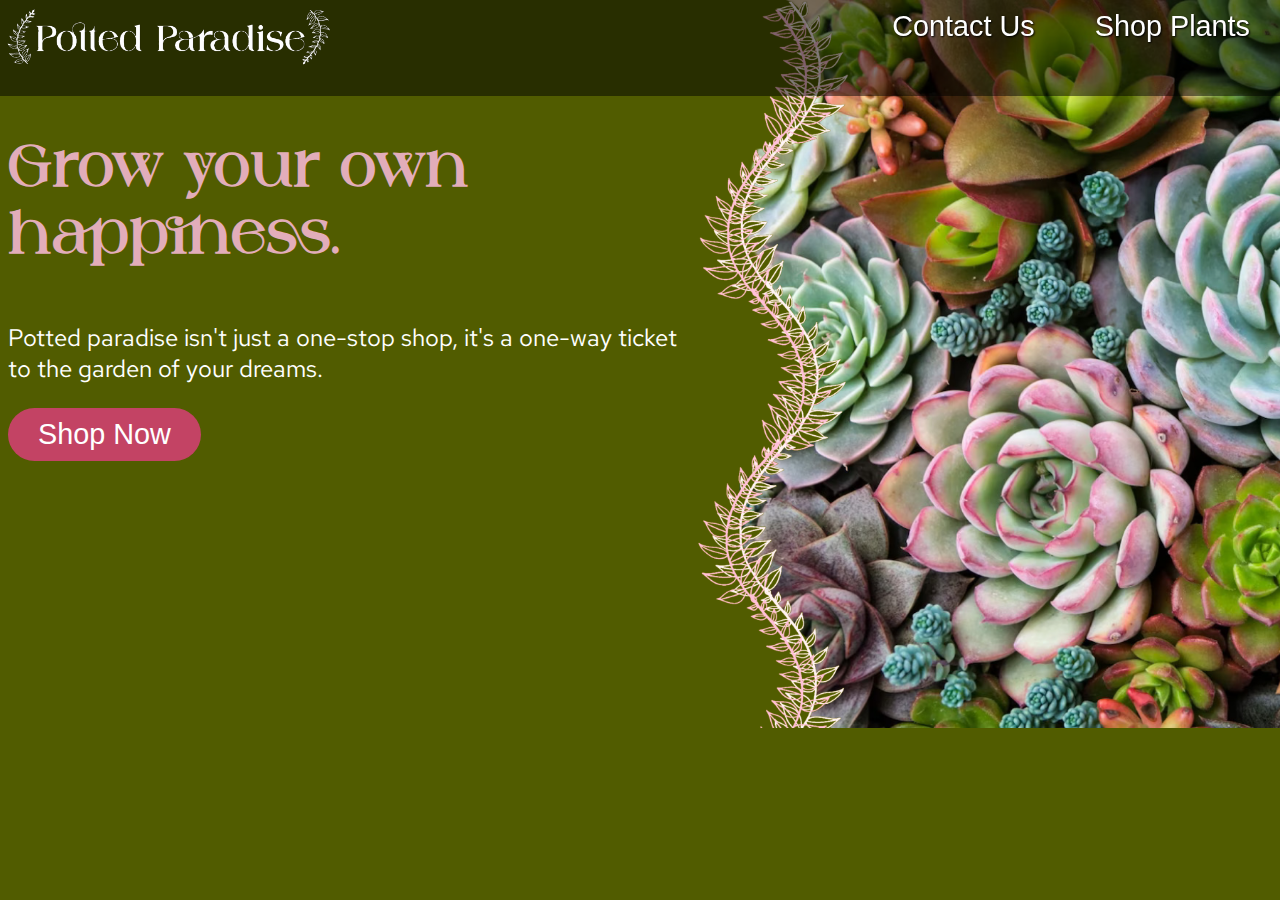
<file: src/templates/index.html>
<!DOCTYPE html>
<html>
    <head>
        <title>Comp 3340 Group Project</title>
        <link rel="preconnect" href="https://fonts.googleapis.com">
        <link rel="preconnect" href="https://fonts.gstatic.com" crossorigin>
        <link href="https://fonts.googleapis.com/css2?family=Red+Hat+Text&display=swap" rel="stylesheet">

        <script src="../static/js/slides.js"></script>

        <link rel="stylesheet" href="../static/css/main.css">
        <link rel="stylesheet" href="../static/css/slides.css">
        <link rel="stylesheet" href="../static/css/home.css">
        <link rel="icon" href="../static/images/p-logo.png">
    </head>


    <body class="home-page">

        <header>
            <img src="../static/images/logo-cropped.png" alt="Potted Paradise" width="350px"/>
            <button class="btn-transparent" onclick="window.location.href='/shop/'">Shop Plants</button>
            <button class="btn-transparent" onclick="window.location.href='/contact/'">Contact Us</button>

        </header>

        <section>
            <h1>Grow your own happiness.</h1>
            <p class="white">Potted paradise isn't just a one-stop shop, it's a one-way ticket to the garden of your dreams.</p>

            <button class="btn-pink" onclick="window.location.href='/shop/'">Shop Now</button>
        </section>

        <!-- Slideshow container -->
        <div class="slideshow-container">


            <!-- Full-width images with number and caption text -->
            <div class="mySlides fade">
                <p class="numbertext">1 / 3</p>
                <img src="../static/images/echeveria.png">
                <p class="white">Assorted Echeverias</p>
            </div>
        
            <div class="mySlides fade">
                <p class="numbertext">2 / 3</p>
                <img src="../static/images/snakeplant.png" >
                <p class="white">Snake Plants</p>
            </div>
        
            <div class="mySlides fade">
                <p class="numbertext">3 / 3</p>
                <img src="../static/images/moneytree.png" >
                <p class="white">Money Trees</p>
            </div>
        
            <!-- Next and previous buttons -->
            <a class="prev" onclick="plusSlides(-1)">&#10094;</a>
            <a class="next" onclick="plusSlides(1)">&#10095;</a>
        </div>
        
    </body>
</html>
</file>
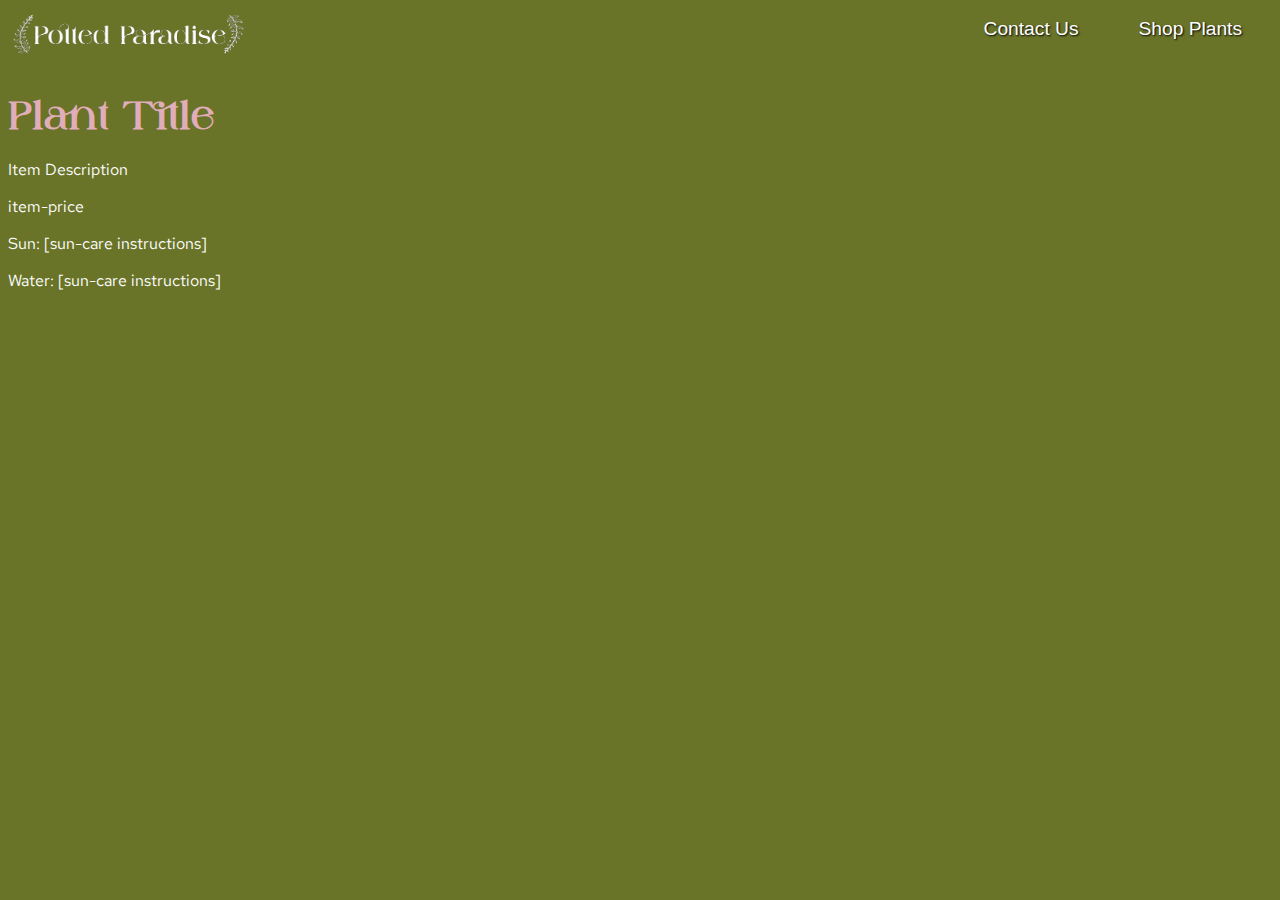
<file: src/pages/product-page.html>
<html>
    <head>
        <title>Product Page</title>
        <link rel="preconnect" href="https://fonts.googleapis.com">
        <link rel="preconnect" href="https://fonts.gstatic.com" crossorigin>
        <link href="https://fonts.googleapis.com/css2?family=Red+Hat+Text&display=swap" rel="stylesheet">

        <link rel="stylesheet" href="../css/main.css">
    </head>
    <body class="produt-page">
       
        <navbar>
            <img src="../images/Logo-cropped.png" alt="Potted Paradise" width="250px"/>
            <button class="btn-transparent" onclick="window.location.href='shop.html'">Shop Plants</button>
            <button class="btn-transparent" onclick="window.location.href='shop.html'">Contact Us</button>

        </navbar>

        <h1>Plant Title</h1>
        <p>Item Description</p>

        <p>item-price</p>
        
        <p>Sun: [sun-care instructions]</p>
        <p>Water: [sun-care instructions]</p>


        
    </body>
</html>
</file>
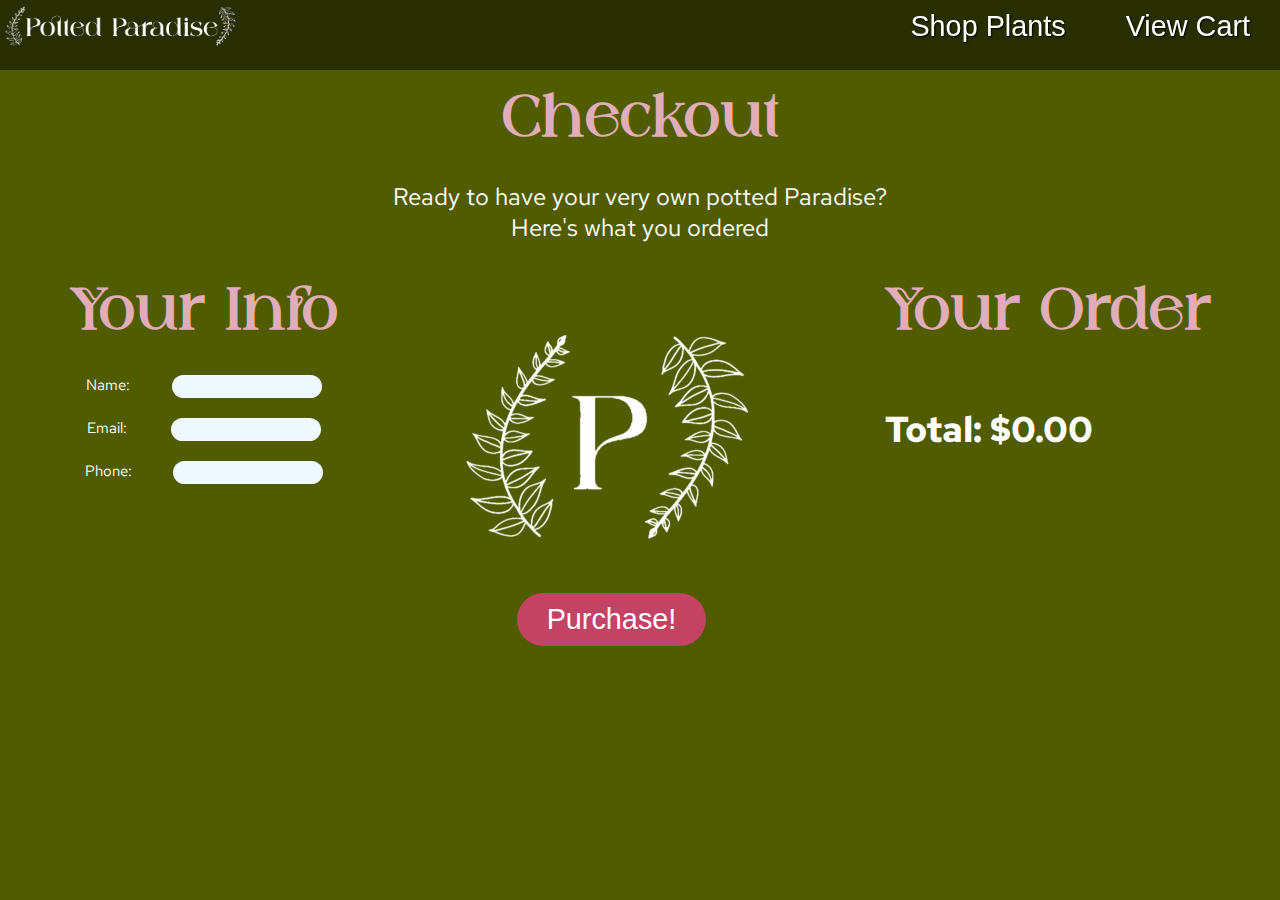
<file: src/templates/checkout.html>
<!DOCTYPE html>
<html lang="en">
<head>
    <title>Checkout Page</title>
    <link rel="preconnect" href="https://fonts.googleapis.com">
    <link rel="preconnect" href="https://fonts.gstatic.com" crossorigin>
    <link href="https://fonts.googleapis.com/css2?family=Red+Hat+Text&display=swap" rel="stylesheet">

    <script src="../static/js/checkout.js" defer></script>
    
    <link rel="stylesheet" href="../static/css/main.css">
    <link rel="stylesheet" href="../static/css/checkout.css">
    <link rel="icon" href="../static/images/p-logo.png">
</head>
<body class="checkout-page">
   
        <header>
            <a href="../../">
                <img src="../static/images/logo-cropped.png" alt="Potted Paradise" href="../../" width="250" />
            </a>
            <button class="btn-transparent" onclick="window.location.href='/checkout/'">View Cart</button>
            <button class="btn-transparent" onclick="window.location.href='/shop/'">Shop Plants</button>
        </header>


        <section class="center">
            <h1>Checkout</h1>
            <p>Ready to have your very own potted Paradise?</p>
            <p>Here's what you ordered</p>
        </section>
     
    
        <div class="content-wrap">

            <div>       
                <h1>Your Info</h1>
                <form id="info">
                    <div class="field">
                        <label for="name"> Name:</label>
                        <input type="text" id="name" name="name">
                    </div>

                    <div class="field">
                        <label for="email"> Email:</label>
                        <input type="text" id="email" name="email">
                    </div>

                    <div class="field">
                        <label for="phoneNo."> Phone:</label>
                        <input type="text" id="phoneNo." name="phoneNo.">
                    </div>
                </form>
            </div>

            <div class="center">
                <img src="../static/images/p-logo.png" alt="Logo" >
                <button type="button" id="submit" class="btn-pink">Purchase!</button>
            </div>

            <div class="cart">
                <h1>Your Order</h1>
                <div class="invoice"></div>
            </div>
        </div>    

    </body>
</html>
</file>
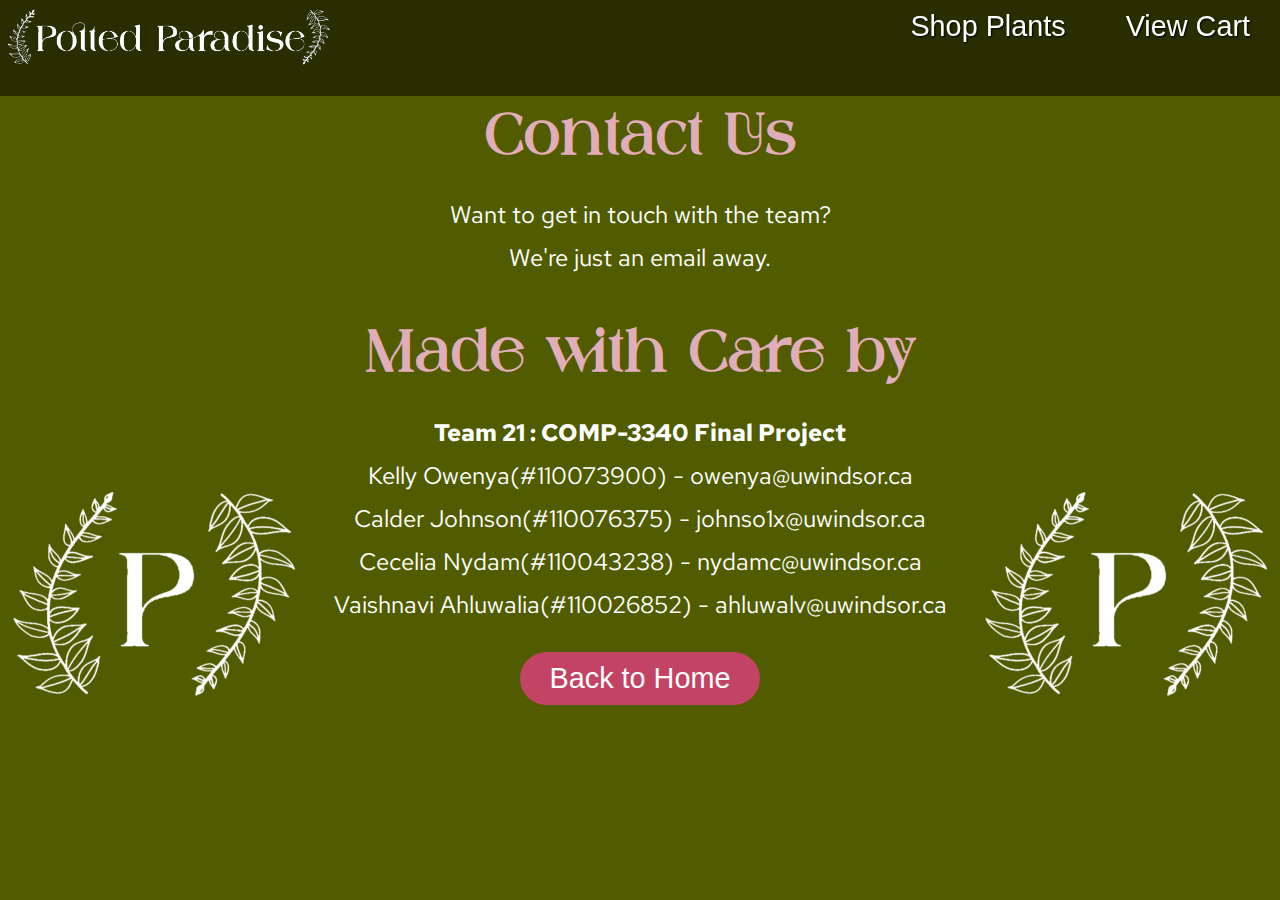
<file: src/templates/contact.html>
<!DOCTYPE html>
<html lang="en">
<head>
    <title>Contact Page</title>
    <link rel="preconnect" href="https://fonts.googleapis.com">
    <link rel="preconnect" href="https://fonts.gstatic.com" crossorigin>
    <link href="https://fonts.googleapis.com/css2?family=Red+Hat+Text&display=swap" rel="stylesheet">
    
    <link rel="stylesheet" href="../static/css/main.css">
    <link rel="stylesheet" href="../static/css/contact.css">
    <link rel="icon" href="../static/images/p-logo.png">
</head>
<body class="contact-page">
   
    <header>
        <a href="../../">
            <img src="../static/images/logo-cropped.png" alt="Potted Paradise" href="../../" width="350" />
        </a>
        <button class="btn-transparent" onclick="window.location.href='/checkout/'">View Cart</button>
        <button class="btn-transparent" onclick="window.location.href='/shop/'">Shop Plants</button>
    </header>

    
    <img class="p-logo" src="../static/images/p-logo.png" alt="Logo">

    <section>
        <h1>Contact Us</h1>
        <p>Want to get in touch with the team?</p>
        <p>We're just an email away.</p>
    </section>
   

    <section class="team">
        <h1 >Made with Care by</h1>
        <p><b>Team 21 : COMP-3340 Final Project </b></p>
        <p>Kelly Owenya(#110073900) - owenya@uwindsor.ca<br></p>
        <p>Calder Johnson(#110076375) - johnso1x@uwindsor.ca<br></p>
        <p>Cecelia Nydam(#110043238) - nydamc@uwindsor.ca<br></p>
        <p>Vaishnavi Ahluwalia(#110026852) - ahluwalv@uwindsor.ca<br></p>
    </section>        

    <section>
        <button class="btn-pink" onclick="window.location.href='../../'">Back to Home</button>
    </section>

    <img class="p-logo"src="../static/images/p-logo.png" alt="Logo">
    
</body>
</html>
</file>
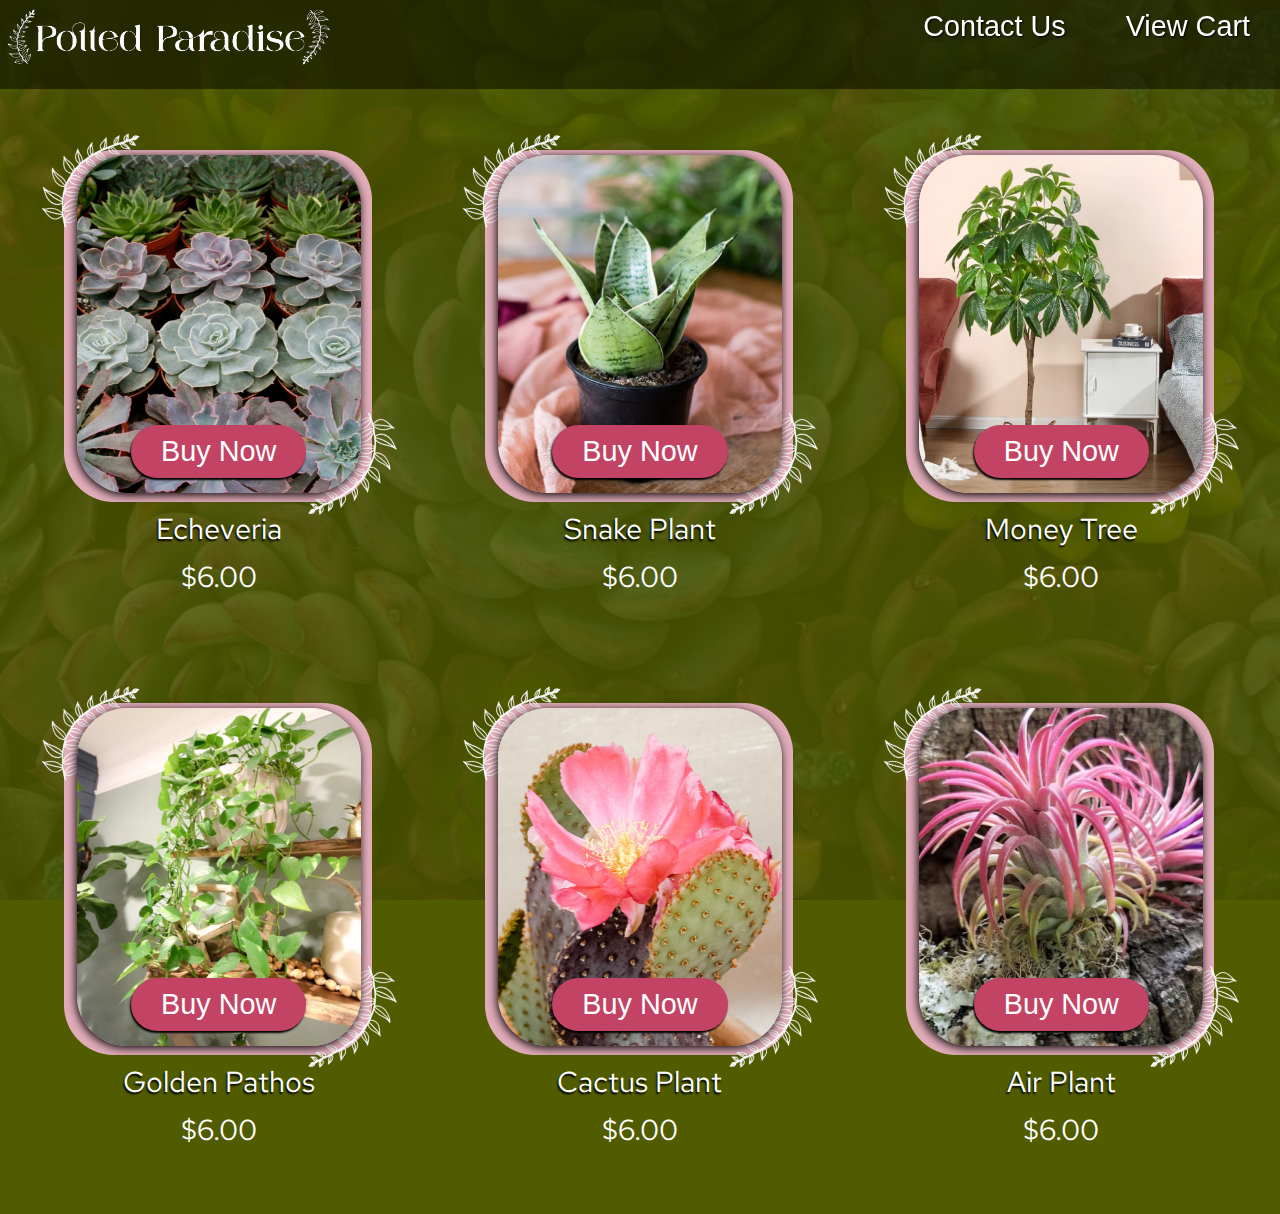
<file: src/templates/shop.html>
<html>
    <head>
        <title>Shop Now</title>
        <link rel="preconnect" href="https://fonts.googleapis.com">
        <link rel="preconnect" href="https://fonts.gstatic.com" crossorigin>
        <link href="https://fonts.googleapis.com/css2?family=Red+Hat+Text&display=swap" rel="stylesheet">

        <link rel="stylesheet" href="../static/css/main.css">
        <link rel="stylesheet" href="../static/css/shop.css">
        <link rel="icon" href="../static/images/p-logo.png">
    </head>
    <body class="shop">

        <header>
            <a href="/">
            <img src="../static/images/logo-cropped.png" alt="Potted Paradise" href="/" width="350" />
            </a>
            <button class="btn-transparent" onclick="window.location.href='/checkout/'">View Cart</button>
            <button class="btn-transparent" onclick="window.location.href='/contact/'">Contact Us</button>

        </header>
        <section>
            <span class="product-card">
                <img src="../static/images/product-card.png">
                <img src="../static/images/echeveria.png">

                <button class="btn-pink" onclick="window.location.href='/product/echeveria'">Buy Now</button>

                <div class="label">
                    <p>Echeveria</p>
                    <p class="price">$6.00</p>
                </div>
            </span>

            <div class="product-card">
                <img src="../static/images/product-card.png">
                <img src="../static/images/snakeplant.png">

                <button class="btn-pink" onclick="window.location.href='/product/snakeplant'">Buy Now</button>
                
                <div class="label">
                    <p>Snake Plant</p>
                    <p class="price">$6.00</p>
                </div>
        
            </div>

            <span class="product-card">
                <img src="../static/images/product-card.png">
                <img src="../static/images/moneytree.png">

                <button class="btn-pink" onclick="window.location.href='/product/moneytree'">Buy Now</button>
                <div class="label">
                    <p>Money Tree</p>
                    <p class="price">$6.00</p>
                </div>
            </span>

            <span class="product-card">
                <img src="../static/images/product-card.png">
                <img src="../static/images/pothos.png">

                <button class="btn-pink" onclick="window.location.href='/product/pothos'">Buy Now</button>
                <div class="label">
                    <p>Golden Pathos</p>
                    <p class="price">$6.00</p>
                </div>
            </span>

            <span class="product-card">
                <img src="../static/images/product-card.png">
                <img src="../static/images/cactus.png">

                <button class="btn-pink" onclick="window.location.href='/product/cactus'">Buy Now</button>
                <div class="label">
                    <p>Cactus Plant</p>
                    <p class="price">$6.00</p>
                </div>
            </span>

            <span class="product-card">
                <img src="../static/images/product-card.png">
                <img src="../static/images/airplant.png">

                <button class="btn-pink" onclick="window.location.href='/product/airplant'">Buy Now</button>
                <div class="label">
                    <p>Air Plant</p>
                    <p class="price">$6.00</p>
                </div>
            </span>
        </section>

    </body>
</html>
</file>
<file: src/static/css/main.css>
:root{
    /* Define Global Colors here */
    --deep-green: #515c00;
    --deep-green-transparent: #515c0099;
    --light-pink: #E2ADBA;
    --white: #FFFFFF;
    --dark-pink: #C34364;
    --transparent-black: rgba(0,0,0,.5);
 
}
/* Global Styles */
html {
    box-sizing: border-box;
    padding: 0px 0;
}
*, *:before, *:after {
    box-sizing: inherit;
}

@font-face {
    font-family: against_regular;
    src:url("../fonts/against_regular.ttf"), url("../fonts/against_regular.otf") format("opentype");
}
body {
    font-family: 'Red Hat Text', sans-serif;
    color: var(--white);
    background-repeat: no-repeat;
    background-position: top  right;
    background-color: var(--deep-green);
    background-attachment: fixed;
    font-size: 1.5em;
}

header {
    position: fixed; /* Set the navbar to fixed position */
    top: 0; 
    left: 0;
    width: 100%;
    z-index: 3;
    background-color: var(--transparent-black);
}

h1 {
    display: flex;
    font-family: against_regular, monsterrat, "arial", sans-serif;
    color: var(--light-pink);
    font-size: 2em;
}
    
/* Various Button Styles */
     
button {
    display: inline-block;

    border: none;
    border-radius: 50px;

    padding-top: 10px;
    padding-bottom: 10px;
    padding-left: 30px;
    padding-right: 30px;
    white-space: nowrap;
}

.btn-pink {
    background-color: var(--dark-pink);
    color: var(--white);
    font-size: larger;
}

.btn-transparent, input {
    background: none;
    color: var(--white);
    float: right;
    font-size: 1.2em;
    text-shadow: 1px 1px 2px black;
}
</file>
<file: src/static/css/slides.css>
/* Styles for Carosel/ slideshow */

/* Slideshow container */
.slideshow-container {
  max-width: 1000px;
  position: relative;
  margin: auto;
}

/* Hide the images by default */
.mySlides {
  display: none;
}

.slideshow-container > .mySlides > img {
  width: 284px;
  height: 338px;
}

/* Next & previous buttons */
.prev, .next {
    cursor: pointer;
    position: absolute;
    top: 50%;
    width: auto;
    margin-top: -22px;
    padding: 16px;
    color: white;
    font-weight: bold;
    font-size: 18px;
    transition: 0.6s ease;
    border-radius: 0 3px 3px 0;
    user-select: none;
}

/* Position the "next button" to the right */
.next {
    left: 243px;
    border-radius: 3px 0 0 3px;
}
/* Number text (1/3 etc) */
.numbertext {
  color: #f2f2f2;
  font-size: 12px;
  padding: 8px 12px;
  position: absolute;
  top: 0;
}
/* Fading animation */
.fade {
  animation-name: fade;
  animation-duration: 1.5s;
}


@keyframes fade {
  from {opacity: .4}
  to {opacity: 1}
}

@media (min-width:320px) { 
  /* smartphones, portrait iPhone, portrait 480x320 phones (Android) */ 


}
@media (min-width:480px) {
   /* smartphones, Android phones, landscape iPhone */

}


@media (min-width:600px) { 
  /* portrait tablets, portrait iPad, e-readers (Nook/Kindle), landscape 800x480 phones (Android) */ 


}
@media (min-width:801px) { 
  /* tablet, landscape iPad, lo-res laptops ands desktops */ 
  .slideshow-container {
    display:none;
  }


}
@media (min-width:1025px) { 
  /* big landscape tablets, laptops, and desktops */ 

}
@media (min-width:1281px) { 
  /* hi-res laptops and desktops */ 


}
</file>
<file: src/static/css/home.css>
.home-page {
    background-image: url("../images/background-checkout.png");
    background-position: bottom;
    background-attachment: fixed;
}
section {
    display: flex;
    flex-direction: column;
    align-items: center;
    text-align: center;
    margin-top: 100px;
    margin-bottom: 50%;
}

@media (min-width:1025px) { 
    /* big landscape tablets, laptops, and desktops */ 
    .home-page {
        background-image: url("../images/background-home.png");
        background-position: top right;
        background-attachment: local;
        background-size: 80%;
    }

    section {
        margin-right: 45%;
        margin-bottom: 0; 
        text-align: left;
        align-items: flex-start;
    }
}
</file>
<file: src/css/main.css>
:root{
    /* Define Global Colors here */
    --deep-green: #697429;
    --light-pink: #E2ADBA;
    --white: #FFFFFF;
    --dark-pink: #C34364;
 
}
/* Global Styles */
html {
    box-sizing: border-box;
}
*, *:before, *:after {
    box-sizing: inherit;
}

@font-face {
    font-family: against_regular;
    src:url("../fonts/against_regular.ttf"), url("../fonts/against_regular.otf") format("opentype");
}
body {
    font-family: 'Red Hat Text', sans-serif;
    background-color: var(--deep-green);
    color: var(--white);

}

.home-page {
    background: url("../images/background-home.png");
    background-position: 50%;
    background-repeat: none;
    background-color: var(--deep-green);

}

.product-page{
    background: var(--deep-green);
}

h1 {
    font-family: against_regular, monsterrat, "arial", sans-serif;
    color: var(--light-pink);
}

.home-page > section > h1 {
    margin-top: 65px;
    margin-right: 50%;
}

.home-page > section > p {
    margin-right: 65%;
}

section {
    margin-bottom: 50px;
}

.product-card {
    position: relative;
    display: flex;
    float: left;
    margin-right: 350px;
    margin-bottom: 500px;
}

/* stle backgroun image of product card */
.product-card > img {
    position: absolute;
    z-index: 1;
}

/* style for product image */
.product-card > img:nth-child(2) {
    position: absolute;
    border-radius: 50px;
    top: 55px;
    left: 55px;
    z-index: 2;
    box-shadow: -1px 2px 10px black;
}

.product-card > button {
    z-index: 3;
    position: absolute;
    top: 325;
    left: 150;
    box-shadow: -1px 2px 2px black;
}

.label {
    position: absolute;
    top: 400px;
    left: 140px;
    font-size: larger;
    z-index: 3;
    text-shadow: -1px 2px 2px black;
    text-align: center;
    white-space: nowrap;
}

.price {
    margin-top: 70px;
    text-shadow: none;
}
    
    
     
button {
    display: inline-block;

    border: none;
    border-radius: 50px;

    padding-top: 10px;
    padding-bottom: 10px;
    padding-left: 30px;
    padding-right: 30px;
    white-space: nowrap;
}

.btn-pink {
    background-color: var(--dark-pink);
    color: var(--white)
}

.btn-transparent {
    background: none;
    color: var(--white);
    float: right;
    font-size: 1.2em;
    text-shadow: 1px 1px 2px black;
}


/* Styles for Carosel/ slideshow */

/* Slideshow container */
.slideshow-container {
  max-width: 1000px;
  position: relative;
  margin: auto;
}

/* Hide the images by default */
.mySlides {
  display: none;
}

/* Next & previous buttons */
.prev, .next {
    cursor: pointer;
    position: absolute;
    top: 50%;
    width: auto;
    margin-top: -22px;
    padding: 16px;
    color: white;
    font-weight: bold;
    font-size: 18px;
    transition: 0.6s ease;
    border-radius: 0 3px 3px 0;
    user-select: none;
}

/* Position the "next button" to the right */
.next {
    right: 55%;
    border-radius: 3px 0 0 3px;
}

/* On hover, add a black background color with a little bit see-through */
.prev:hover, .next:hover {
    background-color: rgba(0,0,0,0.8);
}


/* Number text (1/3 etc) */
.numbertext {
  color: #f2f2f2;
  font-size: 12px;
  padding: 8px 12px;
  position: absolute;
  top: 0;
}

/* The dots/bullets/indicators */
.dot {
  cursor: pointer;
  height: 15px;
  width: 15px;
  margin: 0 2px;
  background-color: #bbb;
  border-radius: 50%;
  display: inline-block;
  transition: background-color 0.6s ease;
}

.active, .dot:hover {
  background-color: #717171;
}

/* Fading animation */
.fade {
  animation-name: fade;
  animation-duration: 1.5s;
}

@keyframes fade {
  from {opacity: .4}
  to {opacity: 1}
}
</file>
<file: src/static/css/checkout.css>
.center {
    margin-top: 50px;
    margin-bottom: 0px;
    display: flex;
    flex-direction:column;
    align-items: center;
}

p {
    margin: 0;
}

.content-wrap {
    display: flex;
    justify-content: space-around;
}

.field {
    display: flex;
    justify-content: space-around;
    flex-direction: row;
}

label {
    margin-right: 10px;
}

input {
    width:150px;
    background-color: aliceblue;
    margin-bottom: 20px;
    border-radius: 15px;
    color: black;
    border: none;
}
form {
    font-size: 15px; 
}

.invoice {
    display: flex;
    flex-direction: column;
}

.item {
    display: flex;
    flex-direction: row;
    justify-content: center;
}
</file>
<file: src/static/css/contact.css>
section {
    display: flex;
    align-items: center;
    flex-direction: column; 
    margin: 0;
}

section > p {
    margin: 0;
    font-size: 1em;
    padding-bottom: .5em;
    white-space: nowrap;
}

section:first-of-type {
    padding-top: 60px;
    
}

.btn-pink {
    margin-top: 20px;
}

@media (min-width:320px) { 
    /* smartphones, portrait iPhone, portrait 480x320 phones (Android) */ 
    .p-logo {
        display: none;
    }
}
@media (min-width:1025px) { 
    /* big landscape tablets, laptops, and desktops */ 
    .p-logo {
        display: flex;
        position: absolute;
    }
    
    .p-logo:first-of-type {
        top: 50%;
    }
    
    img:last-of-type {
        right: 0;
        top: 50%
    }
}
</file>
<file: src/static/css/shop.css>
.shop {
    background-image: url(../images/background-shop.png);
    background-repeat: repeat;
}
section {
    display: flex;
    flex-wrap: wrap;
    justify-content: space-around;

    margin-top: 100px;
}

.product-card {
    display: flex;
    position: relative;
    margin-bottom: 500px;
    z-index: 0;
    width: 375px; /* added */
    justify-content: center;
    flex-basis: calc(33.33% - 20px);
} 
/* style background image of product card */
.product-card > img {
    position: absolute;
    z-index: 1;
}

/* style for product image */
.product-card > img:nth-child(2) {
    position: absolute;
    border-radius: 50px;
    top: 55px;
    z-index: 2;
    width: 284px;
    height: 338;
    box-shadow: -1px 2px 10px black;
}

.product-card > button {
    z-index: 3;
    position: relative;
    top: 325;
    box-shadow: -1px 2px 2px black;
}

.label {
    position: absolute;
    top: 400px;
    font-size: larger;
    z-index: 3;
    text-shadow: -1px 2px 2px black;
    text-align: center;
}

.label > p {
    margin-top: 10px;
    margin-bottom: 10px;
}
.price {
    text-shadow: none;
}


@media (max-width:1025px){
    .product-card {
        
    flex-basis: calc(50% - 10px);
    }
}
</file>
